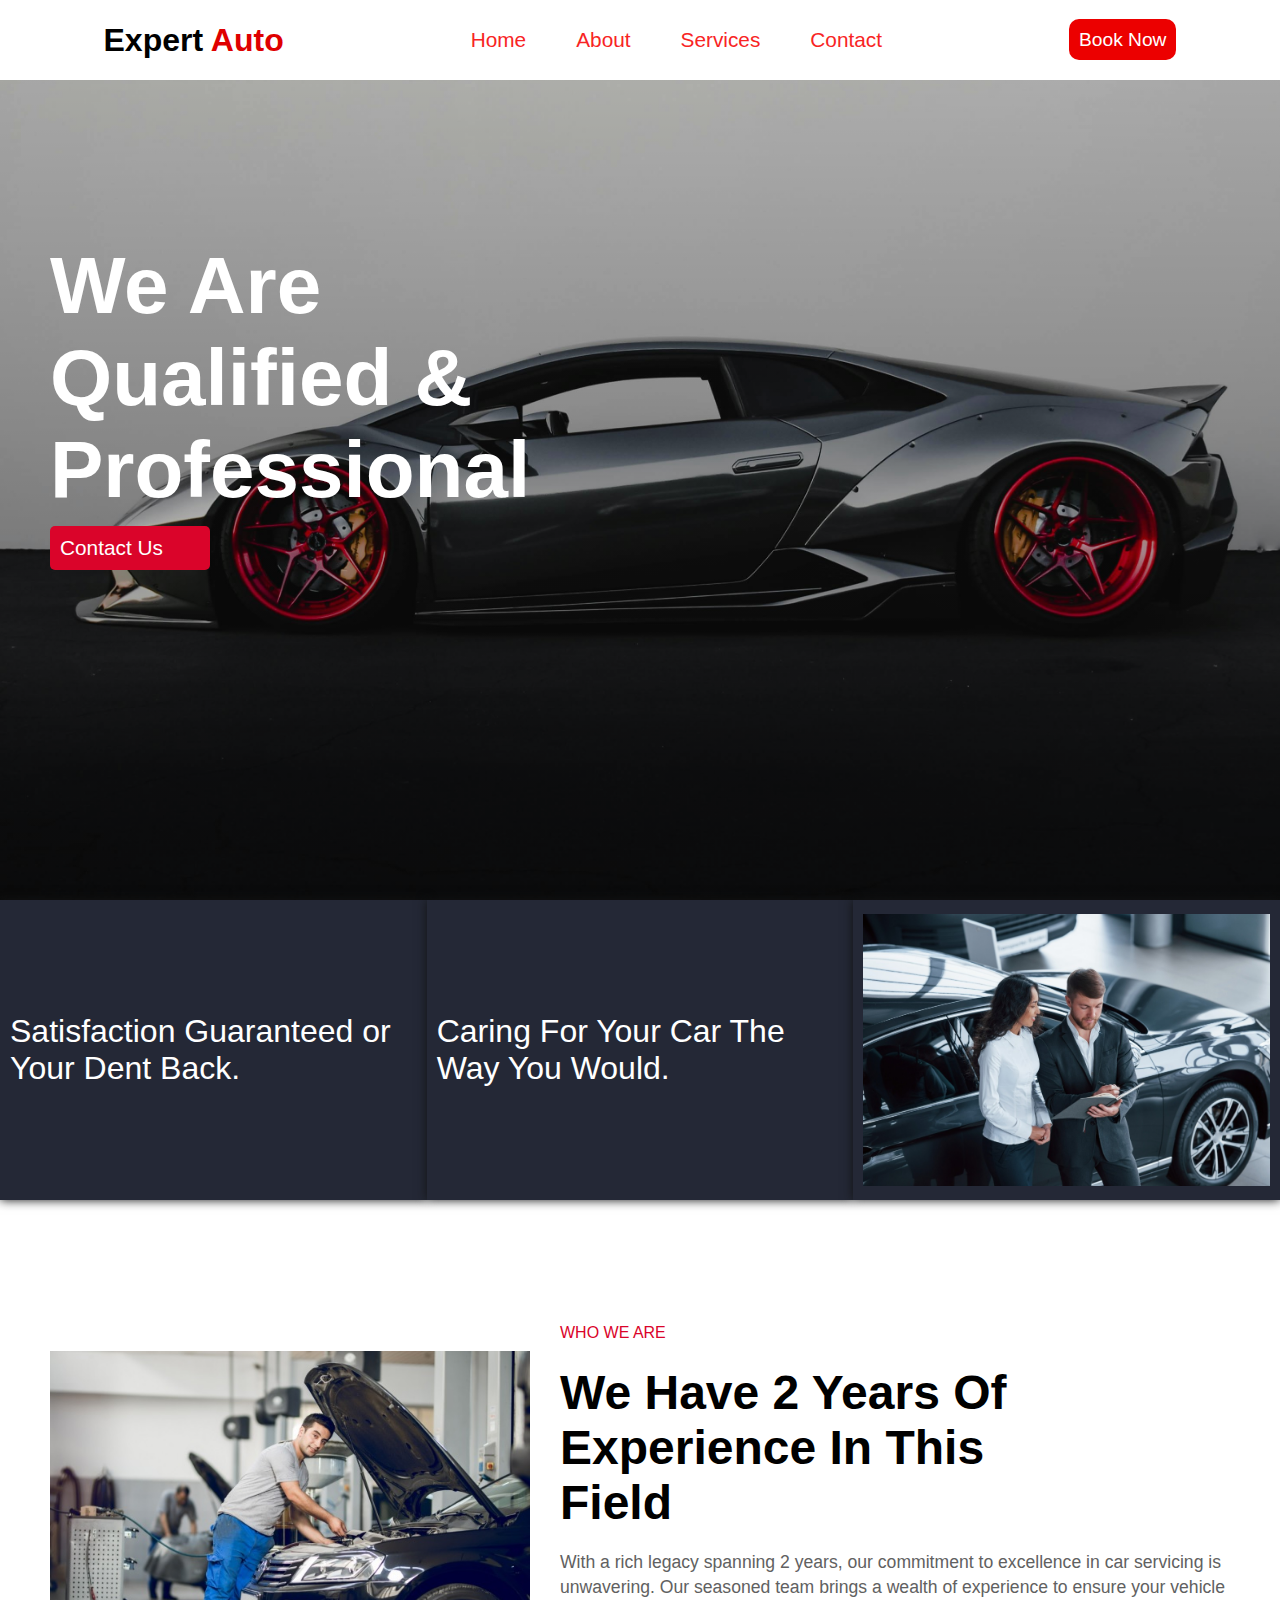
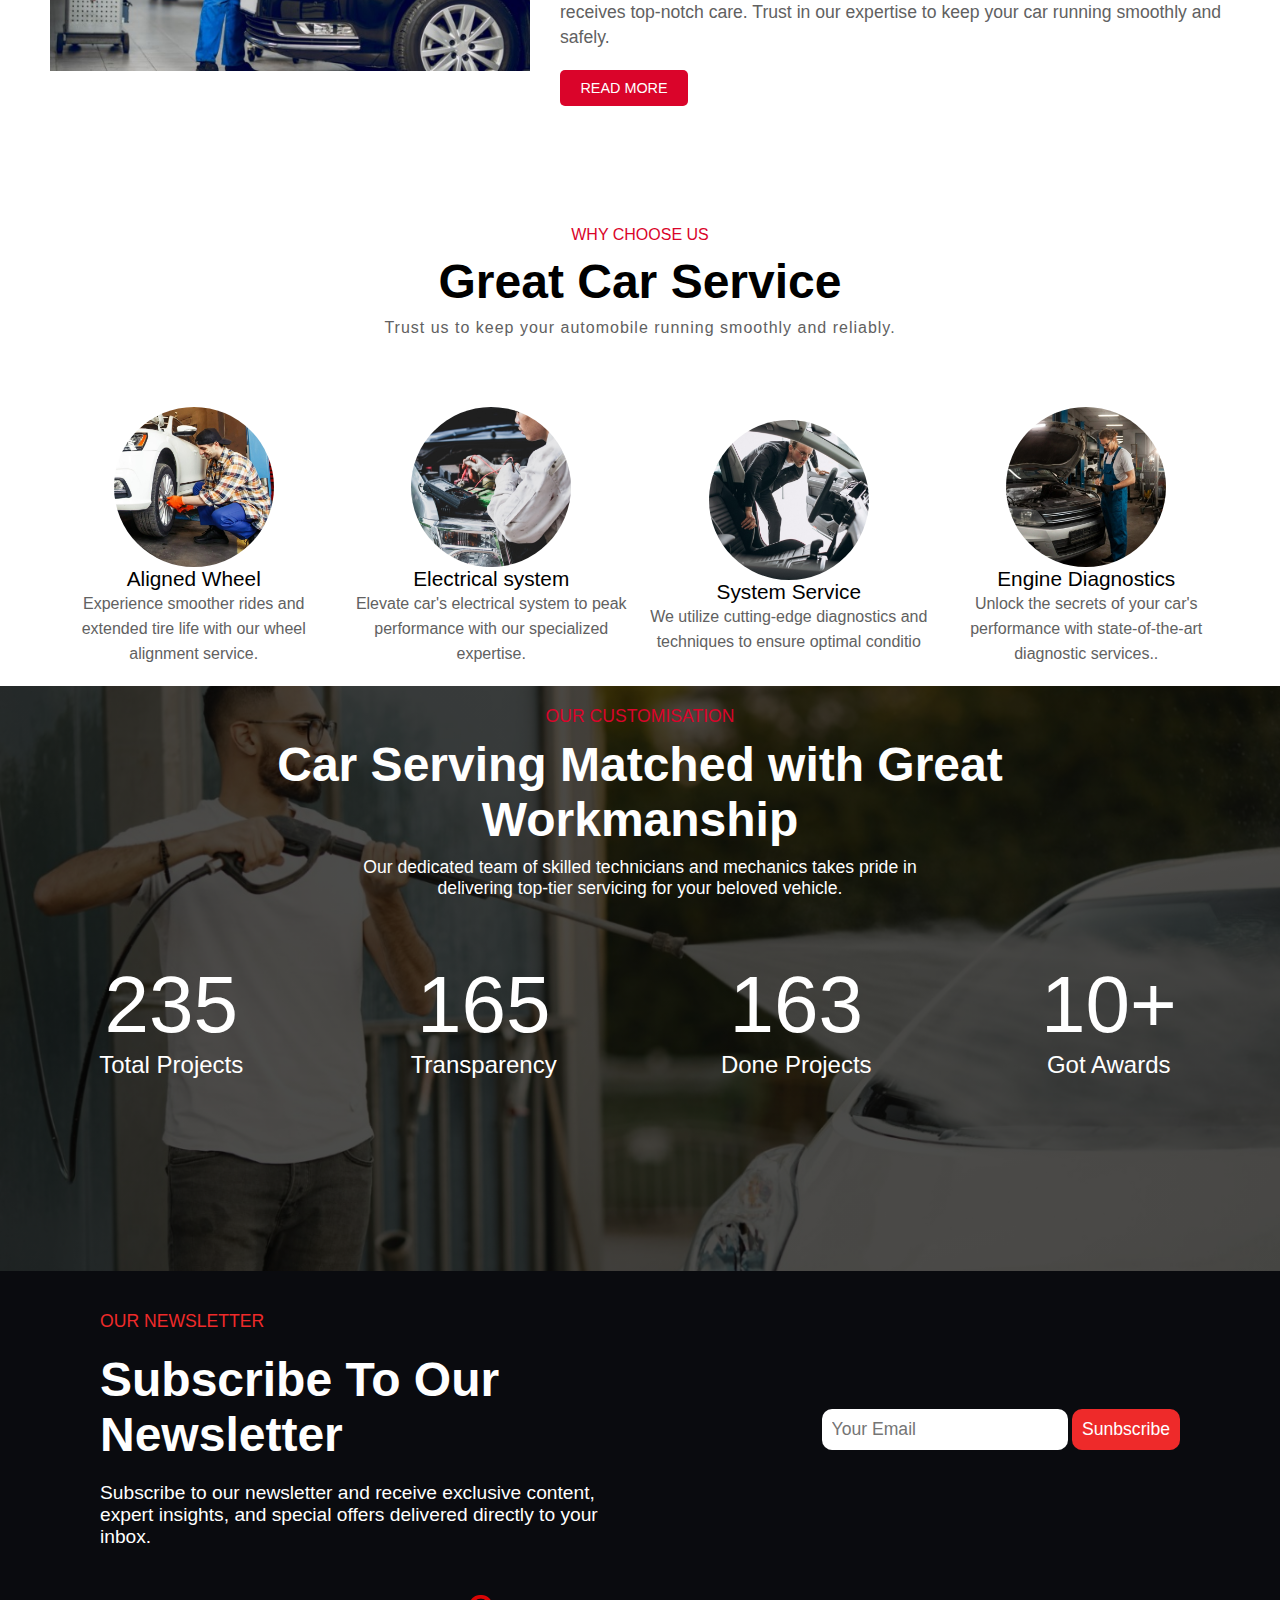
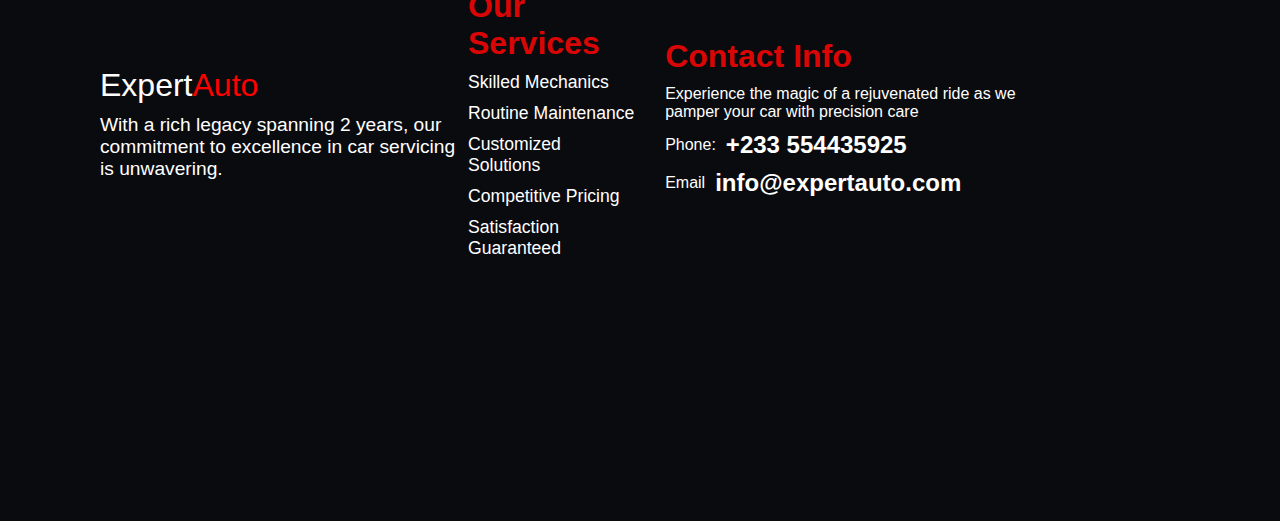
<file: index.html>
<!DOCTYPE html>
<html lang="en">
<head>
    <meta charset="UTF-8">
    <meta name="viewport" content="width=device-width, initial-scale=1.0">
    <title>Document</title>
    <link rel="stylesheet" href="index.css">
</head>
<body>
    <nav class="navbar"></nav>
    <section id="landing">
        <div class="hero">
            <div class="left">
                <h1>We Are <br>Qualified & <br>Professional</h1>
                <a href="Pages/Contact.html">Contact Us</a>
            </div>
        </div>
    </section>
    <div class="convic">
        <div>Satisfaction Guaranteed or Your Dent Back.</div>
        <div>Caring For Your Car The Way You Would.</div>
        <div><img src="Assets/imgs/banner.jpg" alt=""></div>
    </div>
    <div class="experience">
        <div class="left">
            <img src="Assets/imgs/experience.jpg" alt="">
        </div>
        <div class="right">
            <p>WHO WE ARE</p>
            <h1>We Have 2 Years Of Experience In This Field</h1>
            <p>With a rich legacy spanning 2 years, our commitment to excellence in car servicing is unwavering. Our seasoned team brings a wealth of experience to ensure your vehicle receives top-notch care. Trust in our expertise to keep your car running smoothly and safely.</p>
            <a href="Pages/About.html">READ MORE</a>
        </div>
    </div>

    <div class="service-title">
        <p>WHY CHOOSE US</p>
        <h1>Great Car Service</h1>
        <span>Trust us to keep your automobile running smoothly and reliably.</span>
    </div>
    <div class="service-box">

        <div class="card">
            <img src="Assets/imgs/service-1.jpg" alt="">
            <p>Aligned Wheel</p>
            <span>Experience smoother rides and extended tire life with our wheel alignment service.</span>
        </div>

        <div class="card">
            <img src="Assets/imgs/service-2.jpg" alt="">
            <p>Electrical system</p>
            <span>Elevate car's electrical system to peak performance with our specialized expertise.</span>
        </div>

        <div class="card">
            <img src="Assets/imgs/service-3.jpg" alt="">
            <p>System Service</p>
            <span>We utilize cutting-edge diagnostics and techniques to ensure optimal conditio</span>
        </div>

        <div class="card">
            <img src="Assets/imgs/service-4.jpg" alt="">
            <p>Engine Diagnostics</p>
            <span>Unlock the secrets of your car's performance with state-of-the-art diagnostic services..</span>
        </div>

    </div>

    <div class="consumption">
        <div class="discription">
            <p>OUR CUSTOMISATION</p>
            <h1>Car Serving Matched with Great Workmanship</h1>
            <span>Our dedicated team of skilled technicians and mechanics takes pride in delivering top-tier servicing for your beloved vehicle.</span>
        </div>
        <div class="projects">

            <div class="card">
                <p>235</p>
                <span>Total Projects</span>
            </div>

            <div class="card">
                <p>165</p>
                <span>Transparency</span>
            </div>

            <div class="card">
                <p>163</p>
                <span>Done Projects</span>
            </div>

            <div class="card">
                <p>10+</p>
                <span>Got Awards</span>
            </div>

        </div>
    </div>
    <footer id="footer"></footer>
    <script src="index.js"></script>
</body>
</html>
</file>
<file: index.css>
*{
    margin: 0;
    padding: 0;
    box-sizing: border-box;
}
body{
    font-family: Arial, Helvetica, sans-serif;
}
#landing{
    min-height: 100vh;
    background-image: linear-gradient(rgba(0, 0, 0, 0.116), rgba(0, 0, 0, 0.486)), url(/Assets/imgs/lambo.jpg);
    background-position: center;
    background-size: cover;
    background-repeat: no-repeat;
}
#landing .hero{
    height: 50vh;
    display: flex;
    align-items: center;
    padding: 20px 50px;
}
.hero .left{
    margin-top: 40vh;
    display: flex;
    flex-direction: column;
    gap: 10px;
    width: 70%;
}
.hero .left h1{
    font-size: 80px;
    color: white;      
}
.hero .left a{
    font-size: 1.3rem;
    text-decoration: none;
    background: #da042a;
    color: white;
    border-radius: 5px;
    padding: 10px;
    width: 10rem;
}
.hero .left a:hover{
    transform: scale(1.1);
    transition: 0.3s;
}
.convic{
    display: flex;
    align-items: center;
    justify-content: space-between;
}
.convic div{
    height: 300px;
    width: 100%;
    background: rgb(36, 40, 54);
    display: flex;
    align-items: center;
    justify-content: center;
    color: white;
    font-size: 2rem;
    padding: 10px;
    box-shadow: 0 0 10px rgb(18, 19, 20);    
}
.convic div img{
    width: inherit;
}
.experience{
    padding: 20px 50px;
    margin-top: 100px;
    display: flex;
    align-items: center;
    justify-content: center;
    gap: 30px;
}
.experience .left img{
    width: 30rem;
}
.experience .right{
    display: flex;
    flex-direction: column;
    gap: 20px;   
}
.experience .right h1{
    width: 75%;
    font-size: 3rem;
}
.experience .right p{
    line-height: 25px;
    color: rgb(97, 97, 97);
    font-size: 1.1rem;
}
.experience .right a{
    font-size: 0.9rem;
    text-decoration: none;
    background: #da042a;
    color: white;
    border-radius: 5px;
    padding: 10px;
    width: 8rem;
    text-align: center;
}
.experience .right a:hover{
    transform: scale(1.1);
    transition: 0.3s;
}
.experience .right p:first-child{
    color: #da042a;
    font-size: 1rem;
}
.service-title{
    margin-top: 100px;
    display: flex;
    align-items: center;
    justify-content: center;
    flex-direction: column;
    gap: 10px;    
}
.service-title p{
    color: #da042a;
}
.service-title h1{
    font-size: 3rem;
}
.service-title span{
    color: rgb(97, 97, 97);
    letter-spacing: 1px;
}
.service-box{
    padding: 20px 50px;
    margin-top: 50px;
    display: grid;
    grid-template-columns: 1fr 1fr 1fr 1fr;
    gap: 10px;
}
.service-box .card{
    display: flex;
    flex-direction: column;
    align-items: center;
    justify-content: center;
    width: 100%;

}
.service-box .card img{
    width: 10rem;
    border-radius: 50%;
}
.service-box .card span{
    line-height: 25px;
    color: rgb(97, 97, 97);
    text-align: center;
}
.service-box .card p{
    font-weight: 500;
    font-size: 1.3rem;
    color: black;
}
.consumption{
    position: relative;
    min-height: 65vh;
    background-image: linear-gradient(rgba(0, 0, 0, 0.7), rgba(0, 0, 0, 0.7)), url(/Assets/imgs/customisation.jpg);
    background-size: cover;
    background-position: center center;
    background-repeat: no-repeat;

    display: flex;
    flex-direction: column;
    padding: 20px;
}
.consumption .discription{
    display: flex;
    align-items: center;
    justify-content: center;
    flex-direction: column;
    text-align: center;
    gap: 10px;
}
.consumption .discription p{
    color: #da042a;
    font-weight: 500;
    font-size: 1.1rem;
}
.consumption .discription h1{
    color: white;
    font-size: 3rem;
    width: 70%;
}
.consumption .discription span{
    color: white;
    font-size: 1.1rem;
    width: 50%;
}
.consumption .projects{
    margin-top: 60px;
    display: grid;
    grid-template-columns: 1fr 1fr 1fr 1fr;
    gap: 10px;
}
.consumption .projects .card{
    width: 100%;
    color: white;
    display: flex;
    align-items: center;
    justify-content: center;
    flex-direction: column;

    
}
.consumption .projects .card p{
    font-size: 5rem;
    font-weight: 500;
}
.consumption .projects .card span{
    font-size: 1.5rem;
}

@media (max-width: 1028px){
    .experience{
        flex-direction: column;
    }
    .experience .right h1{
        font-size: 2rem;
    }
    .experience .left img{
        width: 35rem;
    }
    .service-box{
        grid-template-columns: 1fr 1fr;
    }
    .hero .left h1{
        font-size: 70px;
    }
    .consumption .discription h1{
        width: 100%;
        font-size: 2.5rem;
    }
    .consumption .discription span{
        width: 100%;
    }
    .consumption .projects{
        grid-template-columns: 1fr 1fr;
        gap: 20px;
    }
    .consumption .projects .card p{
        font-size: 4rem;
    }
    .consumption .projects .card span{
        font-size: 1.3rem;
    }
}

@media (max-width: 600px){
    .hero .left{
        width: 100%;
    }
    .hero .left h1{
        font-size: 40px;
    }
    .convic{
        flex-direction: column;
    }
    .convic div{
        height: 200px;
    }
    .convic img{
        height: inherit;
    }
    .experience .left img{
        width: 23rem;
    }
    .experience{
        padding: 20px;
    }
    .service-box{
        padding: 20px;
    }
    .service-box .card span{
        font-size: 0.9rem;
        line-height: 20px;
    }
    .service-box .card p{
        font-size: 1.2rem;
        text-align: center;
    }
    .service-box .card img{ 
        width: 9rem;
    }
    .service-title h1{
        font-size: 2rem;
    }
    .service-title span{
        text-align: center;
    }
    .consumption{
        padding: 10px;
    }
    .consumption .discription h1{
        font-size: 1.5rem;
    }
    .consumption .discription span{
        font-size: 1rem;
    }
    .consumption .projects .card p{
        font-size: 2.5rem;
    }
    
    .consumption .projects .card span{
        font-size: 1.2rem;
    }
}
</file>
